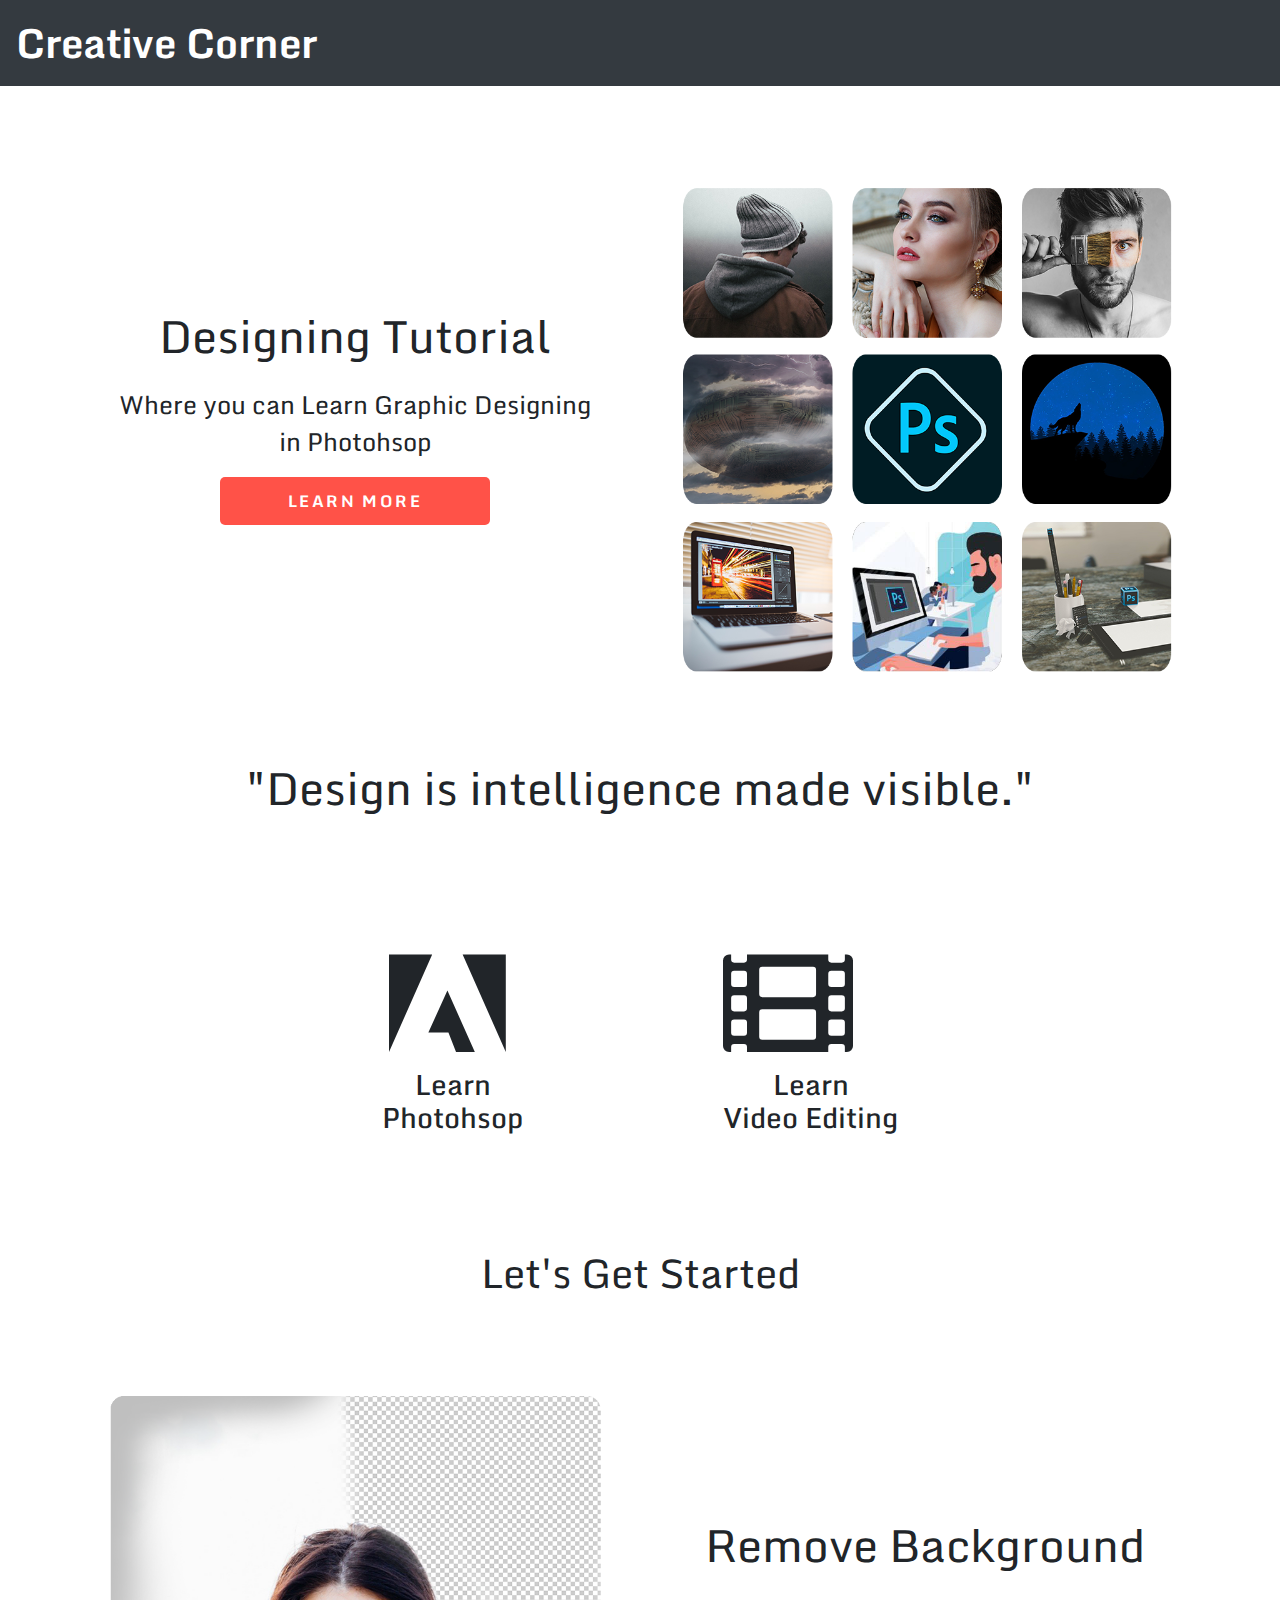
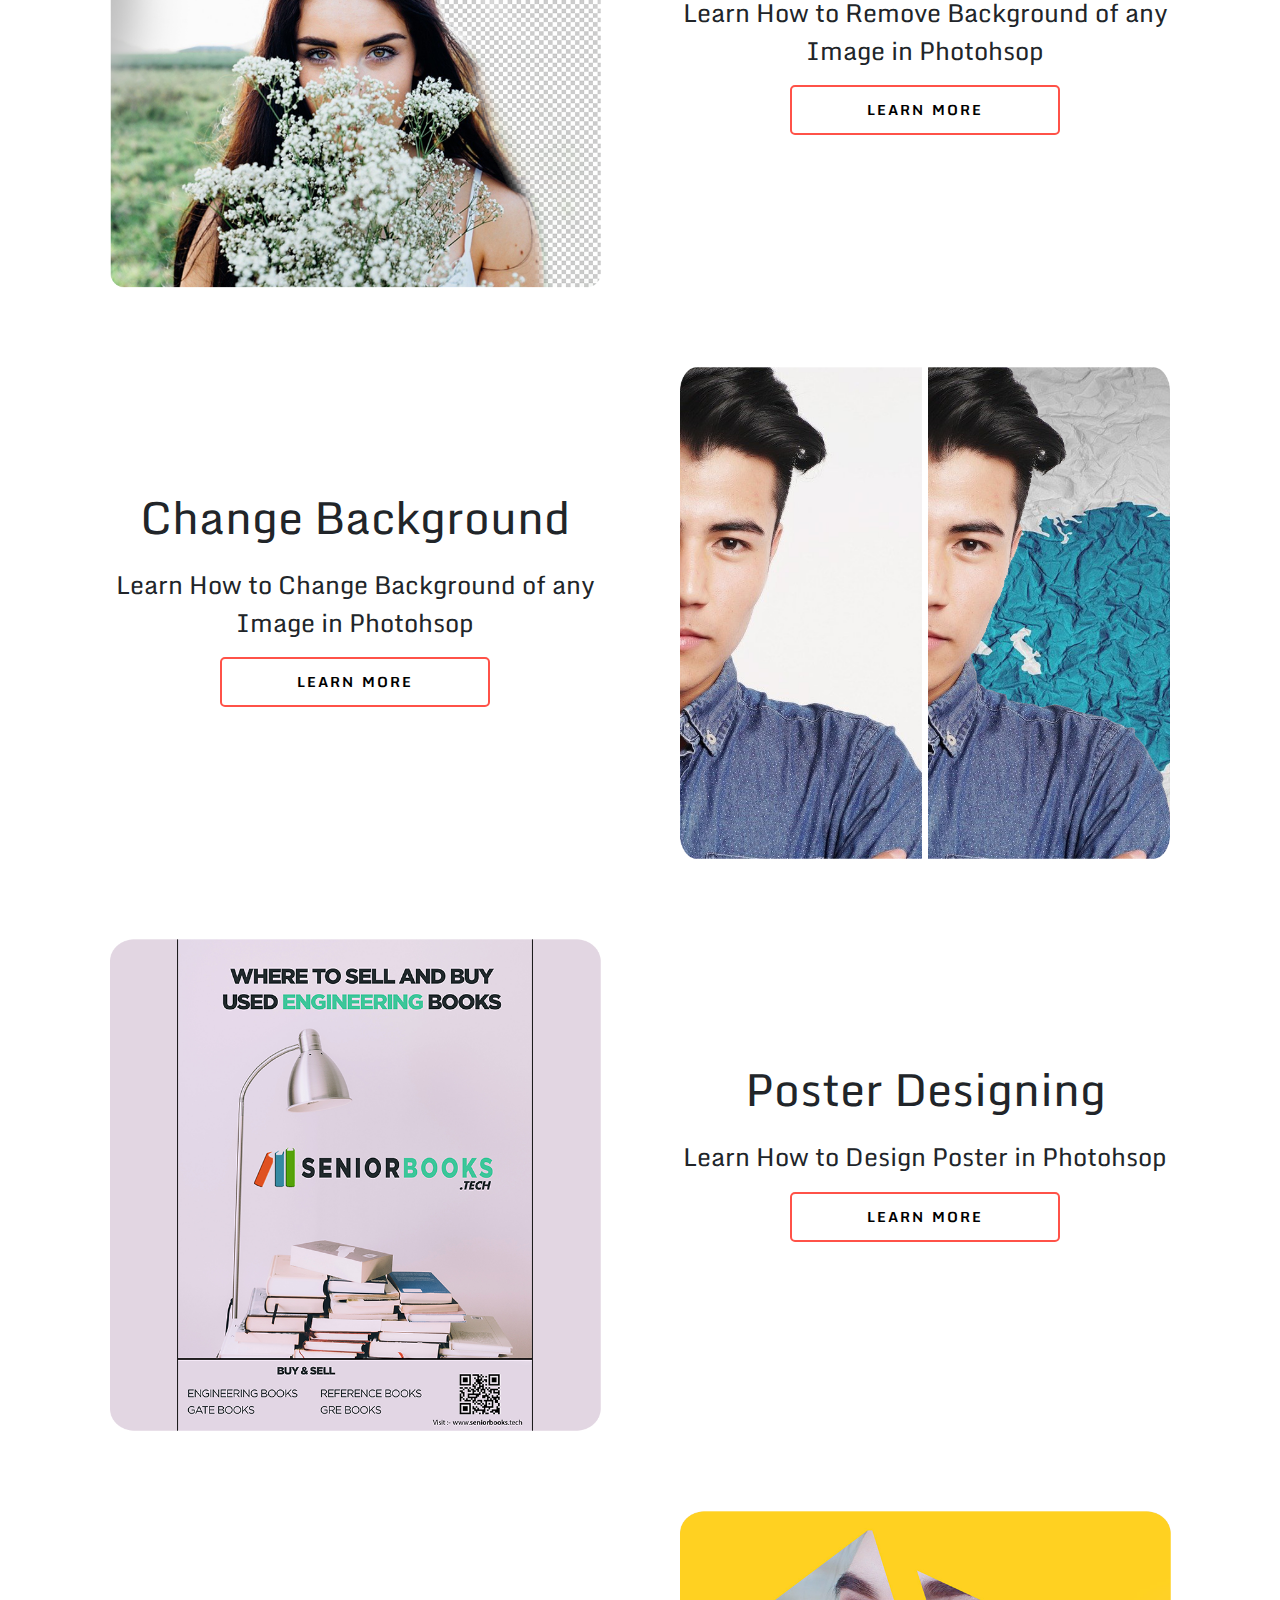
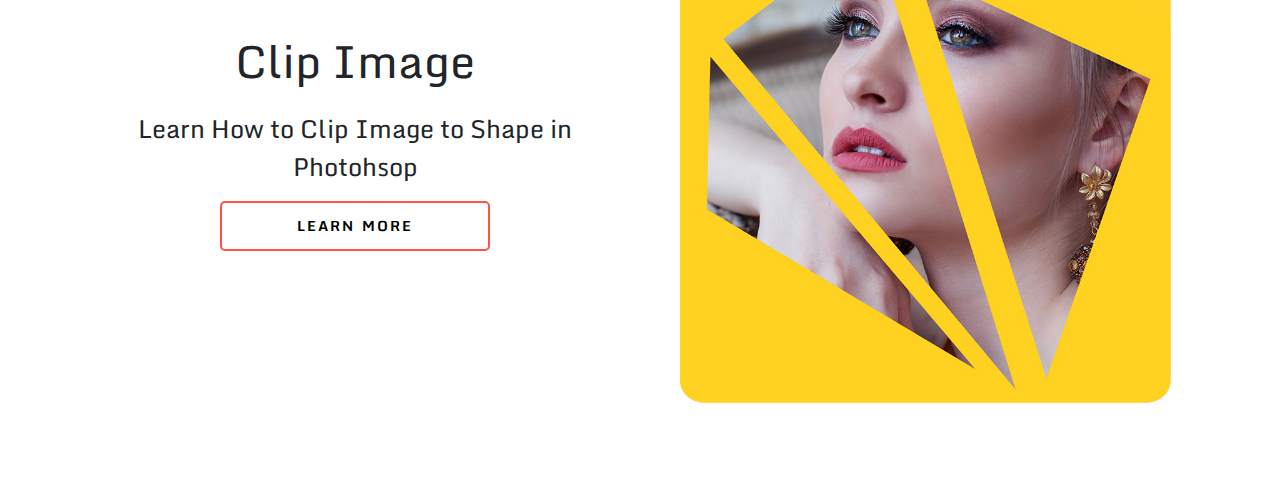
<file: Index/Index.html>
<html> 
<head>
	<title>Creative Corner</title>

	<link rel="stylesheet" href="Style.css">
	<link rel="icon" href="..\Image\favicon.png" type="Image/icon">	
	<link href="https://fonts.googleapis.com/css?family=Bebas+Neue&display=swap" rel="stylesheet">
	<link href="https://fonts.googleapis.com/css?family=Monda&display=swap" rel="stylesheet">
	<link href="..\fontawesome-free-5.12.0-web\css\all.css" rel="stylesheet">
	<!--boothstrap links-->
	<link href="css/bootstrap.css" rel="stylesheet" />
    <!-- <link href="css/bootstrap-theme.css" rel="stylesheet" /> -->

</head>

<body>

<div class="body">

	<nav class="navbar navbar-expand-lg navbar-dark bg-dark">
		<strong>
    	<a class="navbar-brand" href="#" style="font-size: 40">Creative Corner</a> </strong>
	</nav>
		
<br><br><br><br>

<center>
		<div class="container">

			<div class="row">
				<div class="col-lg-6">
					<br> <br> <br> <br> <br>
					<p style="font-size: 45px"> Designing Tutorial </p>		
					<p style="font-size: 25px"> Where you can Learn Graphic Designing <br> in Photohsop </p>
					<p class="button1"> <strong>  LEARN MORE </strong>  </p>
				</div>

				<div class="col-lg-6">
					<img src="..\Image\2.png" width="500" height="500">
				</div>
				
			</div>
		</div>

<br><br><br>

	<div class="second">
		<p style="font-size: 45px"> "Design is intelligence made visible." </p>
	</div>

	<table cellpadding="100">
		<td>
			<i class="fab fa-adobe" style="font-size: 130px"> </i> <br>
			<h3 align="center"> Learn <br> Photohsop </h3>
		</td>
		
		<td>
			<i class="fas fa-film" style="font-size: 130px"> </i>
			<h3 align="center"> Learn <br> Video Editing </h3>
		</td>		
	</table>

	<div>
		<p style="font-size: 40px">
			Let's Get Started
		</p>
	</div>	

<br><br><br>

		<div class="container">

			<div class="row">

				<div class="col-lg-6">
					<img src="..\Image\3.png" width="500" height="500">
				</div>

				<div class="col-lg-6">
					<br> <br> <br> <br> <br>
					<p style="font-size: 45px">  Remove Background </p>		
					<p style="font-size: 25px"> Learn How to Remove Background of any Image in Photohsop </p>
					<a href="..\Pages\Remove Background\Index.html" style="color: black">
					<p class="button2">  LEARN MORE  </p> </a>
				</div>							
			</div>
		</div>

<br><br><br>

		<div class="container">

			<div class="row">
				<div class="col-lg-6">
					<br> <br> <br> <br> <br>
					<p style="font-size: 45px"> Change Background </p>		
					<p style="font-size: 25px"> Learn How to Change Background of any Image in Photohsop </p>
					<a href="..\Pages\Change-Background\Index.html" style="color: black">
					<p class="button2">  LEARN MORE  </p> </a>
				</div>	

				<div class="col-lg-6">
					<img src="..\Image\4.png" width="500" height="500">
				</div>
						
			</div>
		</div>

<br><br><br>

		<div class="container">

			<div class="row">

				<div class="col-lg-6">
					<img src="..\Image\5.png" width="500" height="500">
				</div>

				<div class="col-lg-6">
					<br> <br> <br> <br> <br>
					<p style="font-size: 45px">  Poster Designing </p>		
					<p style="font-size: 25px"> Learn How to Design Poster in Photohsop </p>
					<a href="..\Pages\Poster-Designing\Index.html" style="color: black">
					<p class="button2">  LEARN MORE  </p> </a>
				</div>							
			</div>
		</div>

<br><br><br>

		<div class="container">

			<div class="row">
				<div class="col-lg-6">
					<br> <br> <br> <br> <br>
					<p style="font-size: 45px"> Clip Image </p>		
					<p style="font-size: 25px"> Learn How to Clip Image to Shape in Photohsop </p>
					<a href="..\Pages\clip-image\Index.html" style="color: black">
					<p class="button2">  LEARN MORE  </p> </a>
				</div>	

				<div class="col-lg-6">
					<img src="..\Image\6.png" width="500" height="500">
				</div>
						
			</div>
		</div>



<br><br><br>
		
</center>

<!-- <script src="js/bootstrap.min.js"></script> -->

</div>
	
</body>

</html>
</file>
<file: Index/Style.css>
.body {
  background-color: white;
  font-family: 'Monda', sans-serif;
}

h1 {
  color: white;
  padding: 20px;
  font-size: 48px;
  font-family: 'Bebas Neue', cursive;

}

.navbar  {
	
	font-family: 'Monda', sans-serif;
	font-size: 50px;

}

/*.navbar-brand {
    display: inline-block;
    padding-top: 0.3125rem;
    padding-bottom: 0.3125rem;
    margin-right: 1rem;
    font-size: 5rem;
    line-height: inherit;
    white-space: nowrap;
}*/

.button1 {

	display: inline-block;
    text-align: center;
    padding: 15px 30px;
    color: #fff; 
    background-color: #ff5248;
    min-width: 270px;
    letter-spacing: .15em;
    line-height: 1.1428;
    border-radius: 5px;
    text-decoration: none;

	
	/*width: 180px;
	font-size: 25px;
	font-family: 'Monda', sans-serif;
	background: #ff5349;
	
	border-radius: 11px;
	display: inline-block;
	text-align: center;*/
}

.button2 {

	display: inline-block;
    text-align: center;
    padding: 15px 30px;
    font-size: 14px;
    font-weight: 700;
    /*color: #ff5248;*/
    min-width: 270px;
    letter-spacing: .15em;
    line-height: 1.1428;
    border-radius: 5px;
    border: 2px solid #ff5248;
    text-decoration: none;
}

.ring {
    position: absolute;
    top: 50%;
    left: 50%;
    transform: translate(-50%,-50%); 
    width: 150px;
    height: 150px;
    background: transparent;
    border: 3px solid #3c3c3c;
    border-radius: 50%;
    text-align: center;
    line-height: 150px;
    font-family: sans-serif;
    font-size: 20px;
    color: #fff000;
    letter-spacing:4px;
    text-transform: uppercase;
    text-shadow:0 0 10px #fff000;
    box-shadow: 0 0 20px rgba(0,0,0,.5);
}
.ring:before {
    content: '';
    position: absolute;
    top: -3px;
    left: -3px;
    width: 100%;
    height: 100%;
    border: 3px solid transparent;
    border-top: 3px solid #fff000;
    border-right: 3px solid #fff000;
    border-radius: 50%;
    animation: animateCircle 2s linear infinite;
}
span {
    display: block;
    position: absolute;
    top: calc(50% - 2px);
    left: 50%;
    width: 50%;
    height: 4px;
    background: transparent;
    transform-origin:left;
    animation: animate 2s linear infinite;
}
span:before {
    content:'';
    position: absolute;
    width: 16px;
    height: 16px;
    border-radius: 50%;
    background-color: #fff000;
    top: -6px;
    right: -8px;
    box-shadow: 0 0 20px #fff000;
}

 @keyframes animateCircle
{
    0%
    {
        transform: rotate(0deg);
    }
    100%
    {
        transform: rotate(360deg);
    }
}
@keyframes animate
{
    0%
    {
        transform: rotate(45deg);
    }
    100%
    {
        transform: rotate(405deg);
    }
}
</file>
